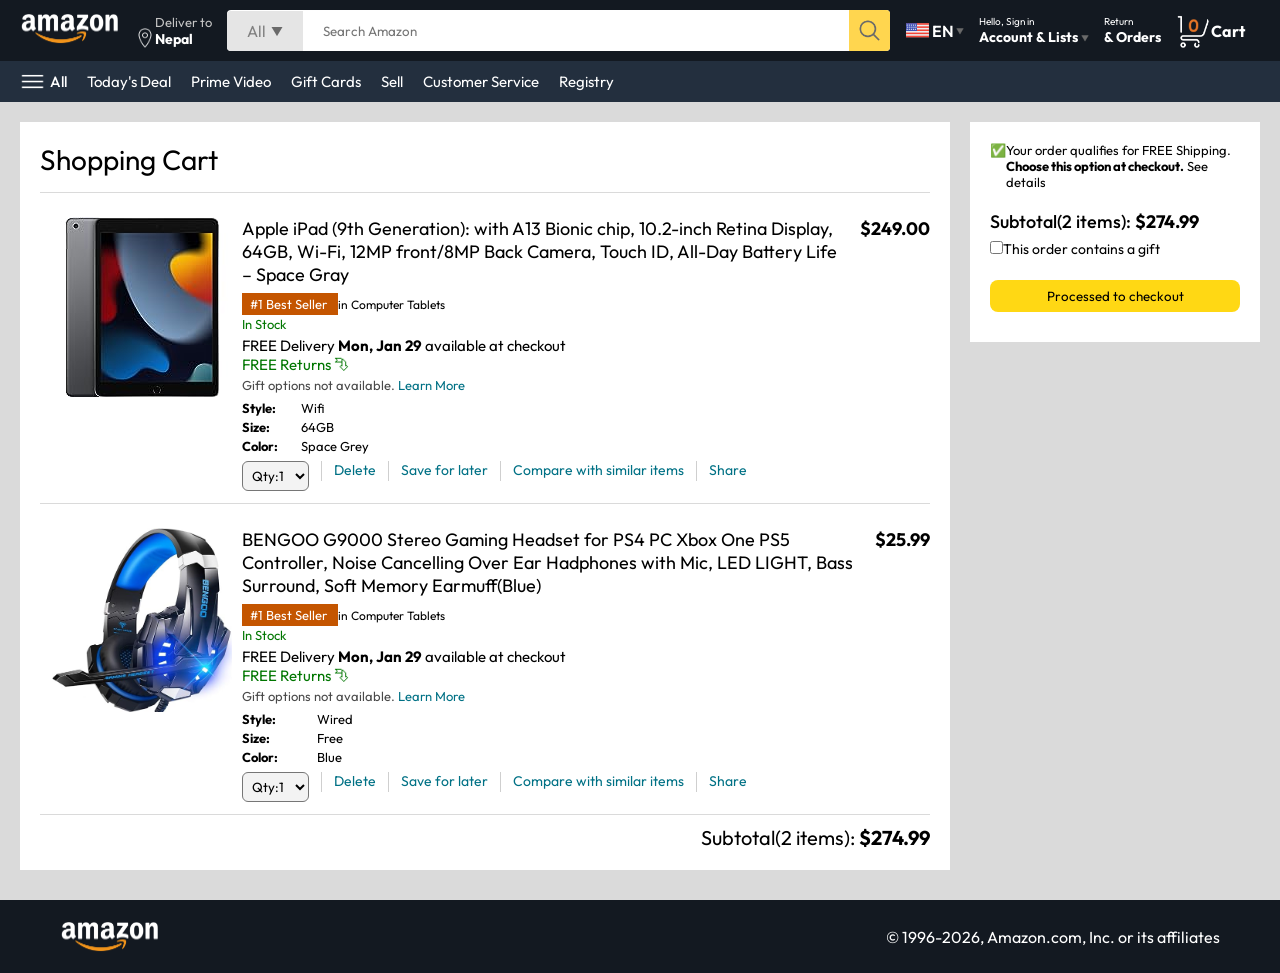
<file: cart.html>
<!DOCTYPE html>
<html lang="en">
<head>
    <meta charset="UTF-8">
    <meta name="viewport" content="width=device-width, initial-scale=1.0">
    <title>Cart</title>
    <link rel="stylesheet" href="style.css">
    <link rel="stylesheet" href="cart.css">
</head>
<body>
    <nav>
        <a href="/">
        <img src="./amazon_clone_img/assets/amazon_logo.png" alt="amazon_logo" width="100" style="color: white ;">
            </a>
            <div class="nav-country">
                <img src="./amazon_clone_img/assets/location_icon.png" alt="location" height="20">
                <div>
                    <p>Deliver to</p>
                <!-- country name -->
                    <h1>Nepal</h1>  
                </div>
            </div>

            <div class="nav-search">
                <div class="nav-search-category">
                    <p>All</p>
                    <img src="./amazon_clone_img/assets/dropdown_icon.png" alt="dropdown" height="12">
                </div>
                <input type="text" class="nav-search-input" placeholder="Search Amazon">
                <img src="/amazon_clone_img/assets/search_icon.png" alt="search" class="nav-search-icon">
            </div>
            <div class="nav-language">
                <img src="./amazon_clone_img/assets/us_flag.png" alt="language" width="25px">
                <p>EN</p>
                <img src="./amazon_clone_img/assets/dropdown_icon.png" alt="" width="8px">
            </div>
            <div class="nav-text">
                <p><a href="/signin.html">Hello, Sign in</a></p>
                <h1>Account & Lists
                    <img src="./amazon_clone_img/assets/dropdown_icon.png" alt="" width="8px">
                </h1>
            </div>

                        <div class="nav-text">
                <p>Return</p>
                <h1>& Orders
                    
                </h1>
            </div>
                                    <a href="./signin.html" class="mobile-user-icon" style="display: none;">
                <img src="./amazon_clone_img/assets/user.png "alt="">
            </a>
                <a href="" class="nav-cart">
                    <img src="./amazon_clone_img/assets/cart_icon.png" alt="cart" width="35px">
                    <h4>Cart</h4>
                </a>
    </nav>
    <div class="nav-bottom">
    <div>
        <img src="/amazon_clone_img/assets/menu_icon.png" alt="" width="25px">
        <p>All</p>
    </div>
  <p>Today's Deal</p>
  <p> Prime Video</p>
  <p>Gift Cards</p>
  <p> Sell</p>
  <p>Customer Service</p>
  <p>Registry</p>
</div>

<div class="cart">
    <div class="cart-left">
        <h1>Shopping Cart</h1>
        <hr>
        <div class="product-cart-list">
            <img src="./amazon_clone_img/assets/ipad_img.jpg" alt="" width="180px">
            <div>
                <div class="product-cart-titleprice">
                    <p>Apple iPad (9th Generation): with A13 Bionic chip, 10.2-inch Retina Display, 64GB, Wi-Fi, 12MP front/8MP Back Camera, Touch ID, All-Day Battery Life – Space Gray</p>
                    <p><b>$249.00</b></p>
                </div>
                <p class="product-cart-bestseller"><span>#1 Best Seller </span>in Computer Tablets</p>
                <p class="product-cart-stock">In Stock</p>
                <p class="product-cart-delivery">FREE Delivery <b>Mon, Jan 29</b> available at checkout</p>
                <p class="product-cart-returns">FREE Returns &#11191</p>
                <p class="product-cart-giftoption">Gift options not available. <span>  Learn More</span></p>
                <div class="product-cart-specs">
                    <p><b>Style:</b></p> <p>Wifi</p>
                    <p><b>Size:</b></p> <p>64GB</p>
                    <p><b>Color:</b></p> <p>Space Grey</p>
                </div>
                <div class="cart-list-action">
                    <select>
                        <option value="1">Qty:1</option>
                         <option value="2">Qty:2</option>
                          <option value="3">Qty:3</option>
                           <option value="4">Qty:4</option>
                            <option value="5">Qty:5</option>
                    </select>
                    <hr>
                    <p class="action-btn">Delete</p>
                    <hr>
                    <p class="action-btn">Save for later</p>
                    <hr>
                    <p class="action-btn">Compare with similar items</p>
                    <hr>
                    <p class="action-btn">Share</p>
                    

                </div>
            </div>
        </div>

        <hr>
        <div class="product-cart-list">
            <img src="./amazon_clone_img/assets/product_img.jpg" alt="" width="180px">
            <div>
                <div class="product-cart-titleprice">
                    <p> BENGOO G9000 Stereo Gaming Headset for PS4 PC Xbox One PS5
                Controller, Noise Cancelling Over Ear Hadphones with Mic, LED
                LIGHT, Bass Surround, Soft Memory Earmuff(Blue)</p>
                    <p><b>$25.99</b></p>
                </div>
                <p class="product-cart-bestseller"><span>#1 Best Seller </span>in Computer Tablets</p>
                <p class="product-cart-stock">In Stock</p>
                <p class="product-cart-delivery">FREE Delivery <b>Mon, Jan 29</b> available at checkout</p>
                <p class="product-cart-returns">FREE Returns &#11191</p>
                <p class="product-cart-giftoption">Gift options not available. <span>  Learn More</span></p>
                <div class="product-cart-specs">
                    <p><b>Style:</b></p> <p>Wired</p>
                    <p><b>Size:</b></p> <p>Free</p>
                    <p><b>Color:</b></p> <p>Blue</p>
                </div>
                <div class="cart-list-action">
                    <select>
                        <option value="1">Qty:1</option>
                         <option value="2">Qty:2</option>
                          <option value="3">Qty:3</option>
                           <option value="4">Qty:4</option>
                            <option value="5">Qty:5</option>
                    </select>
                    <hr>
                    <p class="action-btn">Delete</p>
                    <hr>
                    <p class="action-btn">Save for later</p>
                    <hr>
                    <p class="action-btn">Compare with similar items</p>
                    <hr>
                    <p class="action-btn">Share</p>
                    

                </div>
            </div>
        </div>
        <hr>
          <div class="cart-list-subtotal">
        Subtotal(2 items): <b>$274.99</b>
    </div>

    </div>
    

    <div class="cart-right">
        <div class="cart-free-delivery">
            <p>&#x2705</p>
            <p>Your order qualifies for FREE Shipping. <b>Choose this option at checkout.</b> See details</p>
        </div>
        <p class="cart-subtotal"> Subtotal(2 items): <b>$274.99</b></p>
        <p class="cart-right-gift"><input type="checkbox">This order contains a gift</p>
        <button>Processed to checkout</button>

    </div>
</div>

    <footer class="footer-cart">
        <img src="./amazon_clone_img/assets/amazon_logo.png" alt="" width="100">
        <p>© 1996-2026, Amazon.com, Inc. or its affiliates</p>
    </footer>

</body>
</html>
</file>
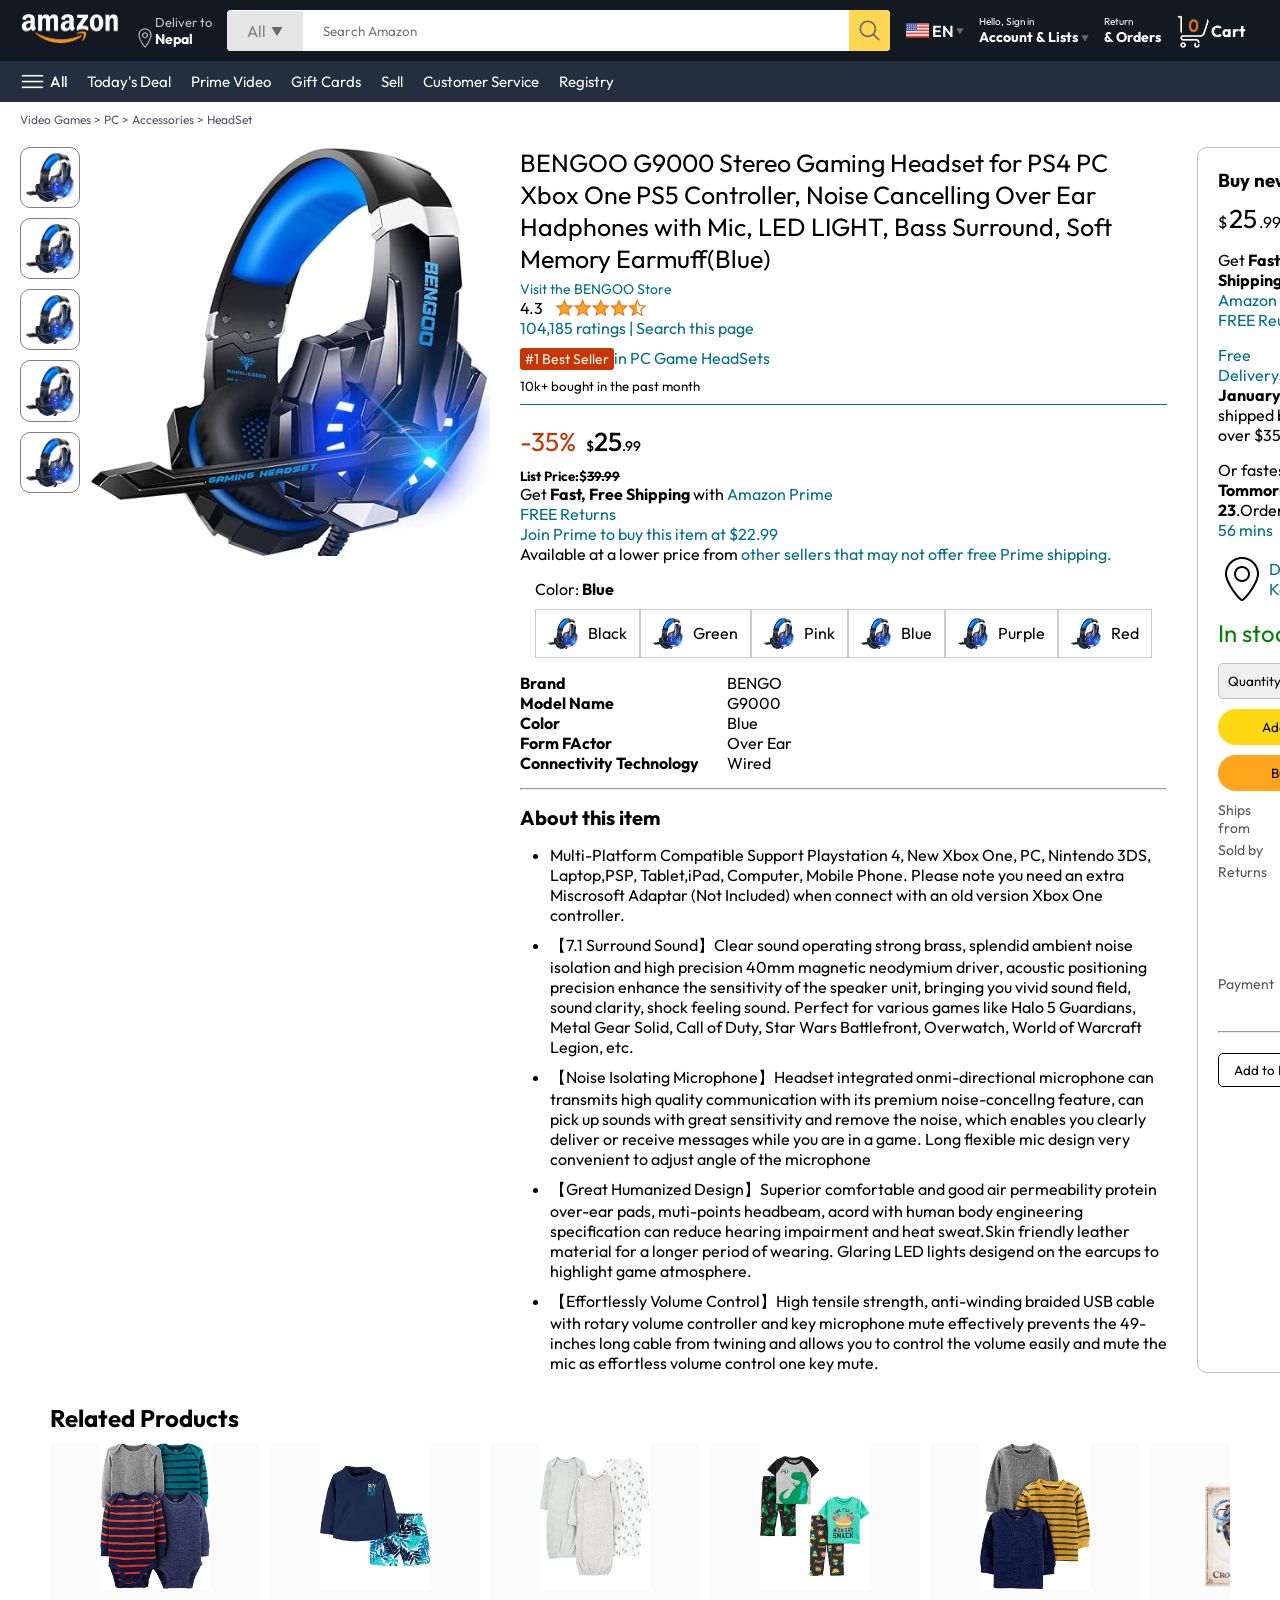
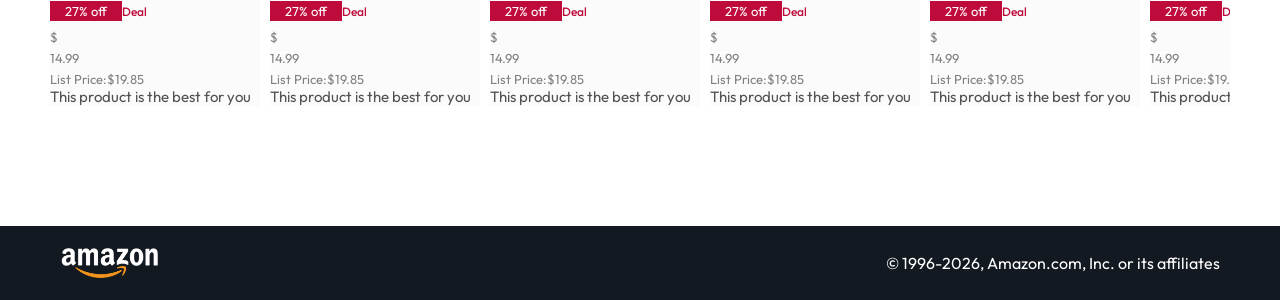
<file: product.html>
<!DOCTYPE html>
<html lang="en">
<head>
    <meta charset="UTF-8">
    <meta name="viewport" content="width=
    , initial-scale=1.0">
    <title>Product Page</title>
    <link rel="stylesheet" href="style.css">
    <link rel="stylesheet" href="product.css">
</head>
<body>
    <nav>
        <a href="/">
        <img src="./amazon_clone_img/assets/amazon_logo.png" alt="amazon_logo" width="100" style="color: white ;">
            </a>
            <div class="nav-country">
                <img src="./amazon_clone_img/assets/location_icon.png" alt="location" height="20">
                <div>
                    <p>Deliver to</p>
                <!-- country name -->
                    <h1>Nepal</h1>  
                </div>
            </div>

            <div class="nav-search">
                <div class="nav-search-category">
                    <p>All</p>
                    <img src="./amazon_clone_img/assets/dropdown_icon.png" alt="dropdown" height="12">
                </div>
                <input type="text" class="nav-search-input" placeholder="Search Amazon">
                <img src="/amazon_clone_img/assets/search_icon.png" alt="search" class="nav-search-icon">
            </div>
            <div class="nav-language">
                <img src="./amazon_clone_img/assets/us_flag.png" alt="language" width="25px">
                <p>EN</p>
                <img src="./amazon_clone_img/assets/dropdown_icon.png" alt="" width="8px">
            </div>
            <div class="nav-text">
                <p><a href="/signin.html">Hello, Sign in</a></p>
                <h1>Account & Lists
                    <img src="./amazon_clone_img/assets/dropdown_icon.png" alt="" width="8px">
                </h1>
            </div>

                        <div class="nav-text">
                <p>Return</p>
                <h1>& Orders
                    
                </h1>
            </div>
                        <a href="./signin.html" class="mobile-user-icon" style="display: none;">
                <img src="./amazon_clone_img/assets/user.png "alt="">
            </a>
                <a href="/cart.html" class="nav-cart">
                    <img src="./amazon_clone_img/assets/cart_icon.png" alt="cart" width="35px">
                    <h4>Cart</h4>
                </a>
    </nav>
<div class="nav-bottom">
    <div>
        <img src="/amazon_clone_img/assets/menu_icon.png" alt="" width="25px">
        <p>All</p>
    </div>
  <p>Today's Deal</p>
  <p> Prime Video</p>
  <p>Gift Cards</p>
  <p> Sell</p>
  <p>Customer Service</p>
  <p>Registry</p>
</div>

<p class="breadcrum">Video Games > PC > Accessories > HeadSet</p>


    <div class="product-display">
        <div class="product-d-image">
                <div class="product-icons">
                    <img src="./amazon_clone_img/assets/product_img.jpg" alt="" width="60">
                    <img src="./amazon_clone_img/assets/product_img.jpg" alt="" width="60">
                    <img src="./amazon_clone_img/assets/product_img.jpg" alt="" width="60">
                    <img src="./amazon_clone_img/assets/product_img.jpg" alt="" width="60">
                    <img src="./amazon_clone_img/assets/product_img.jpg" alt="" width="60">
                </div>
                <div class="product-main-image">
                    <img src="./amazon_clone_img/assets/product_img.jpg" alt="" width="400">
                </div>
        </div>
        <div class="product-d-details">
            <p class="product-title">
                BENGOO G9000 Stereo Gaming Headset for PS4 PC Xbox One PS5
                Controller, Noise Cancelling Over Ear Hadphones with Mic, LED
                LIGHT, Bass Surround, Soft Memory Earmuff(Blue)
            </p>
            <p class="brand-store">
                Visit the BENGOO Store
            </p>

            <div class="product-rating">
                <div>
                    <div>
                        4.3 <img src="./amazon_clone_img/assets/rating_img.png" alt="" height="20px">
                    </div>
                    <div>
                        <p>104,185 ratings | Search this page </p>
                    </div>
                    <p> <span>#1 Best Seller</span>in PC Game HeadSets</p>
                     <h5>10k+ bought in the past month</h5>
                </div>
            </div>
            <div class="product-d-price">
                <div>
                    <p>-35%</p>
                    <h1>$<span>25</span>.99
                        </h1>
                </div>
                <h5>
                    List Price:$<span>39.99</span>

                </h5>
                <p>Get <b>Fast, Free Shipping</b> with <span>Amazon Prime</span></p>
                <p><span>FREE Returns</span></p>
                <p><span>Join Prime to buy this item at $22.99</span></p>
                <p>Available at a lower price from <span>other sellers that may not 
                    offer free Prime shipping.</span>
                </p>
            </div>

            <div class="product-color-selection">
                <p>Color: <b>Blue</b></p>
                <div class="product-color-options">
                    <div class="option">
                        <img src="./amazon_clone_img/assets/product_img.jpg" alt="" width="30px">
                        <p>Black</p>
                    </div>
                                        <div class="option">
                        <img src="./amazon_clone_img/assets/product_img.jpg" alt="" width="30px">
                        <p>Green</p>
                    </div>
                                        <div class="option">
                        <img src="./amazon_clone_img/assets/product_img.jpg" alt="" width="30px">
                        <p>Pink</p>
                    </div>
                                        <div class="option">
                        <img src="./amazon_clone_img/assets/product_img.jpg" alt="" width="30px">
                        <p>Blue</p>
                    </div>
                                        <div class="option">
                        <img src="./amazon_clone_img/assets/product_img.jpg" alt="" width="30px">
                        <p>Purple</p>
                    </div>
                                        <div class="option">
                        <img src="./amazon_clone_img/assets/product_img.jpg" alt="" width="30px">
                        <p>Red</p>
                    </div>
                </div>
            </div>

            <div class="prduct-info">
                <p><b>Brand</b></p><p>BENGO</p>
                <p><b>Model Name</b></p><p>G9000</p>
                <p><b>Color</b></p><p>Blue</p>
                <p><b>Form FActor</b></p><p>Over Ear</p>
                <p><b>Connectivity Technology</b></p><p>Wired</p>


            </div>
            <hr>
            <div class="product-description">
                <h1>About this item</h1>
                <ul>
                    <li>Multi-Platform Compatible Support Playstation 4, New Xbox One, PC, Nintendo 3DS, Laptop,PSP, Tablet,iPad, Computer, Mobile Phone. Please note you need an extra Miscrosoft Adaptar (Not Included) when connect with an old version Xbox One controller.</li>
                    <li>【7.1 Surround Sound】Clear sound operating strong brass, splendid ambient noise isolation and high precision 40mm magnetic neodymium driver, acoustic positioning precision enhance the sensitivity of the speaker unit, bringing you vivid sound field, sound clarity, shock feeling sound. Perfect for various games like Halo 5 Guardians, Metal Gear Solid, Call of Duty, Star Wars Battlefront, Overwatch, World of Warcraft Legion, etc.</li>
                    <li>【Noise Isolating Microphone】Headset integrated onmi-directional microphone can transmits high quality communication with its premium noise-concellng feature, can pick up sounds with great sensitivity and remove the noise, which enables you clearly deliver or receive messages while you are in a game. Long flexible mic design very convenient to adjust angle of the microphone</li>
                    <li>【Great Humanized Design】Superior comfortable and good air permeability protein over-ear pads, muti-points headbeam, acord with human body engineering specification can reduce hearing impairment and heat sweat.Skin friendly leather material for a longer period of wearing. Glaring LED lights desigend on the earcups to highlight game atmosphere.</li>
                    <li>【Effortlessly Volume Control】High tensile strength, anti-winding braided USB cable with rotary volume controller and key microphone mute effectively prevents the 49-inches long cable from twining and allows you to control the volume easily and mute the mic as effortless volume control one key mute.</li>
                </ul>
            </div>

        </div>
        <div class="product-d-purchase">
            <div class="title">
                <h3>Buy new :</h3>
                <img src="./amazon_clone_img/assets/circle_icon.png" alt="" width="20px">
            </div>
            <h1 class="price">$<span>25</span>.99</h1>
            <div class="gap">
                <p>Get <b> Fast, Free Shipping</b> with <span>Amazon Prime</span></p>
                <p><span>FREE Reurns</span></p>
            </div>

                        <div class="gap">
                <p> <span>Free Delivery</span><b>Saturday</b></p>
                <p><b>January 27</b> on orders shipped by Amazon over $35</p>
            </div>

                        <div class="gap">
                <p>Or fastest delivery <b>Tommorrow</b>,<b>January 23</b>.Order within<span>10 hrs 56 mins</span></p>
                
            </div>
            <div class="delivery-location">
                <img src="./amazon_clone_img/assets/location_icon_dark.png" alt="">
                <p><span>Deliver t0 Kathmandu</span></p>

            </div>
            <h2 class="product-stock">In stock</h2>
            <select class="product-quantity">
                <option value="1">Quantity:1</option>
                <option value="2">Quantity:2</option>
                <option value="3">Quantity:3</option>
                <option value="4">Quantity:4</option>
            </select>

            <button class="btn">Add to cart</button>
            <button class="btn product-buy">Buy Now</button>

            <div class="product-seller-info">
                <p>Ships from</p> <p><span>Amazon</span></p>
                <p>Sold by</p> <p><span>Bengoo Inc.</span></p>
                <p>Returns</p> <p><span>Eligible for Return, Refund or Replacement within 30 days of receipt</span></p>
                <p>Payment</p> <p><span>Secure transaction</span></p>
            </div>
            <hr>
            <button class="product-add-list">Add to List</button>
        </div>
    </div>


    
    <div class="products-slider-with-price">
        <h2>Related Products</h2>
        <div class="products">
            <div class="products-card">
                <div class="products-img-container">
                    <img src="./amazon_clone_img/assets/product2-1.jpg" alt="">
                </div>
                <div class="product-offer">
                    <p>27% off</p><span>Deal</span>
                </div>
                <p class="product-price">$<span>14.99</span> List Price:$19.85</p>
                <h4>This product is the best for you</h4>
            </div>

            <div class="products-card">
                <div class="products-img-container">
                    <img src="./amazon_clone_img/assets/product2-2.jpg" alt="">
                </div>
                <div class="product-offer">
                    <p>27% off</p><span>Deal</span>
                </div>
                <p class="product-price">$<span>14.99</span> List Price:$19.85</p>
                <h4>This product is the best for you</h4>
            </div>

            <div class="products-card">
                <div class="products-img-container">
                    <img src="./amazon_clone_img/assets/product2-3.jpg" alt="">
                </div>
                <div class="product-offer">
                    <p>27% off</p><span>Deal</span>
                </div>
                <p class="product-price">$<span>14.99</span> List Price:$19.85</p>
                <h4>This product is the best for you</h4>
            </div>

            <div class="products-card">
                <div class="products-img-container">
                    <img src="./amazon_clone_img/assets/product2-4.jpg" alt="">
                </div>
                <div class="product-offer">
                    <p>27% off</p><span>Deal</span>
                </div>
                <p class="product-price">$<span>14.99</span> List Price:$19.85</p>
                <h4>This product is the best for you</h4>
            </div>

            <div class="products-card">
                <div class="products-img-container">
                    <img src="./amazon_clone_img/assets/product2-5.jpg" alt="">
                </div>
                <div class="product-offer">
                    <p>27% off</p><span>Deal</span>
                </div>
                <p class="product-price">$<span>14.99</span> List Price:$19.85</p>
                <h4>This product is the best for you</h4>
            </div>

            <div class="products-card">
                <div class="products-img-container">
                    <img src="./amazon_clone_img/assets/product2-6.jpg" alt="">
                </div>
                <div class="product-offer">
                    <p>27% off</p><span>Deal</span>
                </div>
                <p class="product-price">$<span>14.99</span> List Price:$19.85</p>
                <h4>This product is the best for you</h4>
            </div>

            <div class="products-card">
                <div class="products-img-container">
                    <img src="./amazon_clone_img/assets/product2-7.jpg" alt="">
                </div>
                <div class="product-offer">
                    <p>27% off</p><span>Deal</span>
                </div>
                <p class="product-price">$<span>14.99</span> List Price:$19.85</p>
                <h4>This product is the best for you</h4>
            </div>

            <div class="products-card">
                <div class="products-img-container">
                    <img src="./amazon_clone_img/assets/product2-8.jpg" alt="">
                </div>
                <div class="product-offer">
                    <p>27% off</p><span>Deal</span>
                </div>
                <p class="product-price">$<span>14.99</span> List Price:$19.85</p>
                <h4>This product is the best for you</h4>
            </div>

            <div class="products-card">
                <div class="products-img-container">
                    <img src="./amazon_clone_img/assets/product2-9.jpg" alt="">
                </div>
                <div class="product-offer">
                    <p>27% off</p><span>Deal</span>
                </div>
                <p class="product-price">$<span>14.99</span> List Price:$19.85</p>
                <h4>This product is the best for you</h4>
            </div>

            <div class="products-card">
                <div class="products-img-container">
                    <img src="./amazon_clone_img/assets/product2-10.jpg" alt="">
                </div>
                <div class="product-offer">
                    <p>27% off</p><span>Deal</span>
                </div>
                <p class="product-price">$<span>14.99</span> List Price:$19.85</p>
                <h4>This product is the best for you</h4>
            </div>

            <div class="products-card">
                <div class="products-img-container">
                    <img src="./amazon_clone_img/assets/product2-11.jpg" alt="">
                </div>
                <div class="product-offer">
                    <p>27% off</p><span>Deal</span>
                </div>
                <p class="product-price">$<span>14.99</span> List Price:$19.85</p>
                <h4>This product is the best for you</h4>
            </div>

        </div>
    </div>

        <footer class="product-footer">
        <img src="./amazon_clone_img/assets/amazon_logo.png" alt="" width="100">
        <p>© 1996-2026, Amazon.com, Inc. or its affiliates</p>
    </footer>
    <script>
        const scrollcontainer = document.querySelectorAll('.products');
for(const item of scrollcontainer){
    item.addEventListener('wheel',(evt)=>{
        evt.preventDefault();
        item.scrollLeft += evt.deltaY;

    });
}
    </script>

</body>
</html>
</file>
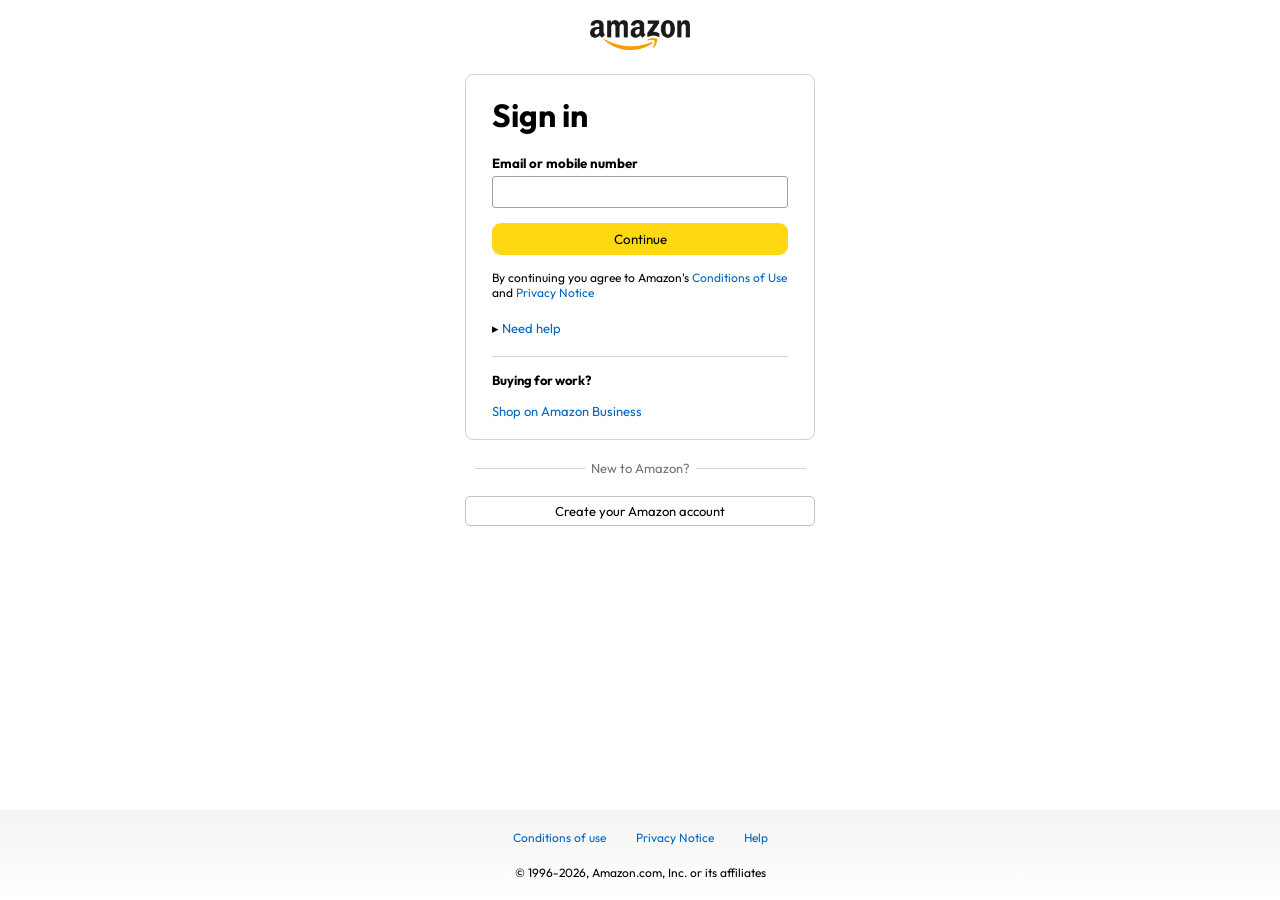
<file: signin.html>
<!DOCTYPE html>
<html lang="en">
<head>
    <meta charset="UTF-8">
    <meta name="viewport" content="width=device-width, initial-scale=1.0">
    <title>Sign In</title>
    <link rel="stylesheet" href="signin.css">
</head>
<body>
    <a href="/"><img src="./amazon_clone_img/assets/amazon_logo_dark.png" alt="" class="logo" width="100px"></a>
    <div class="signin-container">
        <h1 class="signin-title">Sign in</h1>
        <h5 class="input-label">Email or mobile number</h5>
        <input type="text">
        <button>Continue</button>
        <p class="sigin-condition">By continuing you agree to Amazon's <span>Conditions of Use </span>and <span>Privacy Notice</span></p>
        <p class="signin-help">&#9656 <span>Need help</span></p>
        <hr>
        <h4>Buying for work?</h4>
        <p class="signin-business"><span>Shop on Amazon Business</span></p>
    </div>
    <div class="signin-bottom">
        <hr>
        <p>New to Amazon?</p>
        <hr>
    </div>
    <a href="./signup.html">
    <button class="signin-signup-btn">Create your Amazon account</button>
    </a>
    <footer>
        <div class="footer-links">
            <a href="#">Conditions of use</a>
            <a href="#">Privacy Notice</a>
            <a href="#">Help</a>
        </div>
        <p class="footer-copyright">© 1996-2026, Amazon.com, Inc. or its affiliates</p>
    </footer>
</body>
</html>
</file>
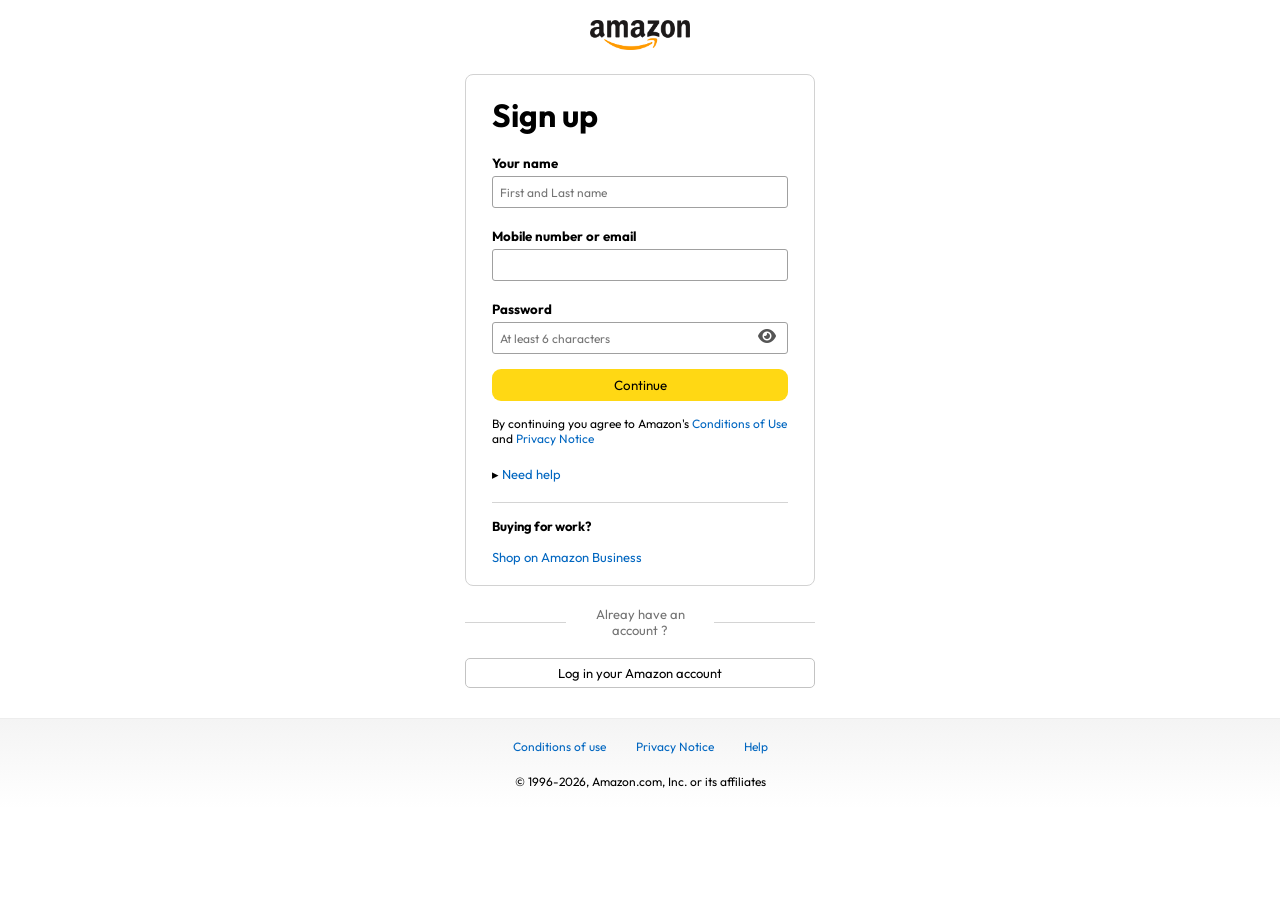
<file: signup.html>
<!DOCTYPE html>
<html lang="en">
<head>
    <meta charset="UTF-8">
    <meta name="viewport" content="width=device-width, initial-scale=1.0">
    <title>Sign Up </title>
    <link rel="stylesheet" href="signup.css">
    <link rel="stylesheet" href="https://cdnjs.cloudflare.com/ajax/libs/font-awesome/6.5.2/css/all.min.css">
</head>
<body>
     <a href="/"><img src="./amazon_clone_img/assets/amazon_logo_dark.png" alt="" class="logo" width="100px"></a>
    <div class="signin-container">
        <h1 class="signin-title">Sign up</h1>
        <h5 class="input-label">Your name</h5>
        <input type="text" placeholder="First and Last name">
                <h5 class="input-label">Mobile number or email</h5>
        <input type="text" >
                <h5 class="input-label">Password</h5>
                <div class="password-container">
        <input type="password" placeholder="At least 6 characters" id="myInput">
                     <i class="fa-solid fa-eye" id="togglePassword"></i>
                 </div>
        <button>Continue</button>
        <p class="sigin-condition">By continuing you agree to Amazon's <span>Conditions of Use </span>and <span>Privacy Notice</span></p>
        <p class="signin-help">&#9656 <span>Need help</span></p>
        <hr>
        <h4>Buying for work?</h4>
        <p class="signin-business"><span>Shop on Amazon Business</span></p>
    </div>
    <div class="signin-bottom">
        <hr>
        <p>Alreay have an account ?</p>
        <hr>
    </div>
    <a href="./signin.html">
    <button class="signin-signup-btn">Log in your Amazon account</button>
    </a>
    <footer>
        <div class="footer-links">
            <a href="#">Conditions of use</a>
            <a href="#">Privacy Notice</a>
            <a href="#">Help</a>
        </div>
        <p class="footer-copyright">© 1996-2026, Amazon.com, Inc. or its affiliates</p>
    </footer>
    <script src="./signup.js"></script>
</body>
</html>
</file>
<file: style.css>
@import url('https://fonts.googleapis.com/css2?family=Montserrat:ital,wght@0,100..900;1,100..900&family=Outfit:wght@100..900&display=swap');

    /* import googlefonts =>outfit  */



*{
    padding: 0;
    margin: 0;
    box-sizing: border-box;
    /* googlefonts add outfit  */
    font-family: Outfit;


}
body{
    background: #dadada;
}

a{
    text-decoration: none;
    color: inherit;
}
nav{
    display: flex;
    align-items: center;
    justify-content: space-between;
    background: #131921;
    padding: 10px 20px;
    color: #fff;
}
.nav-country{
    display: flex;
    align-items: end;
    margin-left:15px ;
    font-size: 13px;
    color: #c4c4c4;
}
.nav-country h1{
    color: #fff;
    font-size: 14px;

}
.nav-search{
    flex: 1;
    display: flex;
    align-items: center;
    background: white;
    color: grey;
    max-width: 1000px;
    border-radius: 4px;
    margin-left:15px;

}
.nav-search-category{
    display: flex;
    align-items: center;
    padding: 10px 20px;
    gap: 5px;
    background-color: #e5e5e5;
    border-radius: 4px 0 0 4px;

}
.nav-search-input{
    border: none;
    outline: none;
    padding-left:20px ;
    width: 100%;
}
.nav-search-icon{
    max-width: 41px;
    padding: 8px;
    background: #ffd64f;
    border-radius: 0 4px 4px 0;
}
.nav-language{
    display: flex;
    align-items: center;
    gap: 2px;
    font-weight: 600;
    margin-left:15px;
}
.nav-text
{
    margin-left: 15px;

}
.nav-text p{
    font-size: 10px;
}
.nav-text h1{
    font-size: 14px;
}
.nav-cart{
    display: flex;
    align-items: center;
    margin: 0 15px;
}
.nav-bottom{
    display: flex;
    align-items: center;
    gap: 20px;
    padding: 8px 20px;
    background: #232f3e;
    color: #fff;
    font-size: 15px;
}
.nav-bottom div {
        display: flex;
    align-items: center;
    gap: 5px;
    font-weight: 500;
}
.header-slider ul{
    display: flex;
    overflow-y: hidden;

}
.header-img{
    max-width: 100%;
    mask-image: linear-gradient(to bottom, #000000 50%, transparent 100%);
}
.header-slider a{
    position: absolute;
    top: 20%;
    z-index: 1;
    padding: 5vh 1vw;
    background: #ffffff4f;
    color: #0000007b;
    text-decoration: none;
    font-weight: 600;
    font-size: 18px;
    cursor: pointer;
}
.control_next{
    right: 0;
}
.box-row{
    display: flex;
    flex-wrap: wrap;
    row-gap: 25px;
    justify-content: space-between;
    margin: 20px 30px;

}
.box-col{
    display: flex;
    flex-direction: column;
    gap: 10px;
    padding: 15px;
    background: #fff;
    max-width: 24%;
    min-height: 200px;
    z-index: 1;
}
.box-col a{
    font-size: 13px;
    color: #009999;
    font-weight: 500;
}
.header-box{
    margin-top: -20vw;
}
.product-slider{
    background: #fff;
    margin: 0 30px;
    padding: 20px;
    margin-bottom: 15px;

}
.product-slider .products{
    display: flex;
    overflow: auto;
    gap:20px;
    margin-top: 10px;
}
.product-slider .products img{
    max-width: 200px;
    max-height: 200px;


}
.product-slider .products::-webkit-scrollbar{
    display: none;
}

.products-slider-with-price{
    background-color: #fff;
    margin:0 30px;
    padding: 20px;
    margin-bottom: 15px;

}
.products-slider-with-price .products{
    display: flex;
    overflow-x: auto;
    gap: 10px;
    margin-top: 10px;
}
.products-slider-with-price .products::-webkit-scrollbar{
    display: none;
}
.products-card{
    display: flex;
    flex-direction: column;
    justify-content: end;
    min-width: 210px;
    background-color: #fbfbfb;
}
.products-card img{
    width: 110px;
    margin: 0 50px;
}
.product-offer p{
    background: #be0b3b;
    color: #fff;
    display: inline-block;
    padding: 2px 15px;
    margin: 8px 0;
    font-size: 13px;
}
.product-offer span{
    color: #be0b3b;
    font-weight: 500;
    font-size: 12px;

}
.product-price{
    color: grey;
    font-size: 13px;

}
.products-card h4 {
    color: #525252;
    font-size: 15px;
    font-weight: 400;
}
footer{
    display: flex;
    justify-content: space-between;
    align-items: center;
    color: #fff;
    background-color: #131921;
    padding: 20px 60px;
}
/* media query */

@media only screen and (max-width: 900px){
    nav{
        flex-wrap: wrap;
    }
    .nav-search{
        order: 7;
        margin: 15px 0 5px;
        min-width: 300px;
    }
    .box-col{
        max-width: 48%;
    }
}
@media only screen and (max-width: 600px){
    .nav-container{
        display: none;
    }
    .nav-language{
        display: none;
    }
    .nav-text{
        display: none;
    }
    .nav-bottom{
        font-size: 13px;
        gap: 10px;
        overflow-x: scroll;
    }
    .nav-bottom::-webkit-scrollbar{
        display: none;
    }
    .nav-bottom p{
        text-wrap: nowrap;
    }
    .mobile-user-icon{
        display: flex !important;
        flex: 1;
        justify-content: flex-end;
    }
    .mobile-user-icon img{
        width: 25px;
    }
    .nav-cart h4{
        display: none;
    }
    .nav-cart img{
        width: 25px;
    }
    .header-slider a{
        top: 24%;
        padding: 2vh 1vw;
        font-size: 15px;

    }
    .box-col{
        max-width: 100%;
        width: 100%;
    }
    footer{
        justify-content: center;
        flex-direction: column;
        font-size: 14px;
    }
}
</file>
<file: cart.css>
.cart{
    display: flex;
    gap: 20px;
    margin: 20px;
}
.cart-left{
    background: white;
    padding: 20px;
}
.cart-left h1{
    font-size: 28px;
    font-weight: 400;
    margin-bottom: 15px;
}
.cart-left hr{
    border: none;
    height: 1px;
    background: #dadada;
}
.product-cart-list{
    display: flex;
    align-items: start;
    gap: 10px;
    padding: 24px 0 12px 12px;

}
.product-cart-titleprice{
    display: flex;
    gap: 20px;
    font-size: 18px;
}
.product-cart-bestseller{
    font-size: 12px;
    margin-top: 10px;
}
.product-cart-bestseller span{
    font-size: 13px;
    background: #c45500;
    color: white;
    padding: 3px 8px;
}
.product-cart-stock{
    font-size: 13px;
    color: #007600;
    margin: 4px 0;
}
.product-cart-delivery{
    font-size: 15px;
}
.product-cart-returns{
    font-size: 15px;
    color: #007600;
    font-weight: 400;
}
.product-cart-giftoption{
    color: #494949;
    font-size: 13px;
    margin: 3px 0;

}
.product-cart-giftoption span{
    color: #007185;
}

.product-cart-specs{
    max-width: 150px;
    display: grid;
    grid-template-columns: auto auto;
    row-gap: 3px;
    font-size: 13px;
    margin: 7px 0;
}
.cart-list-action{
    display: flex
    ;
    gap: 12px;
    font-size: 14px;
    color: #007185;
}
.cart-list-action hr{
    height: 20px;
    width: 1px;
    background: #cfcfcf;
}
.cart-list-action select{
    padding: 5px;
    border-radius: 6px;
    background: #f3f3f3;
}
.cart-list-subtotal{
    text-align: right;
    font-size: 20px;
    margin-top: 10px;
}
.cart-right{
    background: white;
    padding: 20px;
    max-height: 220px;
    min-width: 280px;
}
.cart-free-delivery{
    display: flex;
    font-size: 13px;
}
.cart-subtotal{
    margin-top: 20px;
    font-size: 18px;
    font-weight: 500;
}
.cart-right-gift{
    margin: 7px 0;
    font-size: 14px;

}
.cart-right button{
    width: 100%;
    height: 32px;
    margin: 15px 0;
    background: #ffd814;
    border: none;
    border-radius: 8px;
    cursor: pointer;

}
.cart-right button:hover{
    background: #ebc712;
}
.footer-cart{
    margin-top: 30px;
}
/* media query */

@media only screen and (max-width: 900px){
    .cart{
        flex-wrap: wrap;
    }

}
@media only screen and (max-width: 600px){
    .product-cart-list{
        padding: 24px 0 ;

    }
    .product-cart-list img{
        width: 80px;
    }
    .product-cart-titleprice{
        flex-wrap: wrap;
        font-size: 14px;
    }
    .product-cart-delivery{
        font-size: 13px;
    }
    .cart-list-action .action-btn:nth-last-child(1){
        display: none;
    }
    .cart-list-action hr:nth-last-child(2){
        display: none;
    }
    .cart-list-action .action-btn:nth-last-child(3){
        display: none;
    }
    .cart-list-action hr:nth-last-child(4){
        display: none;
    }
    .cart-right{
        min-width: 100;
    }
}
</file>
<file: product.css>
body{

    background-color: #fff;
}
.breadcrum{
    padding: 10px 20px;
    font-size: 12px;
    color: #565565;
}
.product-display{
    min-height: 100%;
    padding: 10px 20px;
    display: flex;

}
.product-d-image{
    display: flex;
    gap: 10px;

}
.product-icons{
    display: flex;
    flex-direction: column;
    gap: 10px;

}
.product-icons img{
    border: 1px solid grey;
    border-radius: 10px;
    padding: 5px;
    
}
.product-d-details{
    margin: 0 30px;
}
.product-title{
    font-size: 25px;
}
.brand-store{
    margin-top: 5px;
    color: #007185;
    font-size: 14px;
}
.product-rating {
    display: flex;
    flex-direction: column;
    gap: 20px;

}
/* Only 4.3 ⭐ + ratings text */
.product-rating > div > div {
    display: flex;
    align-items: center;
    gap: 10px;
}

.product-rating > div > p,
.product-rating > div > h5 {
    display: block;
    margin: 10px 0;
}

.product-rating p{
    color: #007185;
    
}
.product-rating h5 {
    border-bottom: 1px solid #007185;
    padding-bottom: 10px;
}
.product-rating p span{
    color: #fff;
    background: #c73500;
    padding: 2px 5px;
    border-radius: 3px;
    font-size: 14px;
}
.product-rating h5{
    font-weight: 400;
}
.product-price{
    display: flex;
    flex-direction: column;
    gap: 5px;


}
.product-d-price div{
    display: flex;
    align-items: center;
    gap: 10px;
    margin: 10px 0;
}
.product-d-price div p{
    font-size: 26px;
    color: #c73500;
}
.product-d-price div h1{
    font-size: 14px;
    font-weight: 500;
}
.product-d-price div h1 span{
    font-size: 26px;
    font-weight: 500;
}
.product-d-price div h5{
    color: #565565;
    font-weight: 400;
}
.product-d-price h5 span{
    text-decoration: line-through;

}
.product-d-price p span{
    color: #007185;
}
.product-color-selection{
    margin: 15px;

}
.product-color-options{
    display: flex;
    justify-content: space-between;
    margin-top: 10px;

}
.option{
    display: flex;
    align-items: center;
    padding: 8px 12px;
    border: 1px solid #cbcbcb;
    gap: 10px;
}
.prduct-info{
    display: grid;
    grid-template-columns: auto auto;
    max-width: 300px;
    margin-bottom: 15px;
}
.product-description h1{
    font-size: 20px;
    margin: 15px 0;
    
}
.product-description ul{
    display: flex;
    flex-direction: column;
    gap: 10px;
    margin-left: 30px;

}
.product-d-purchase{
    width: 100%;
    max-width: 280px;
    border: 1px solid #c1c1c1;
    border-radius: 10px;
    padding: 20px;
}
.product-d-purchase .title{
    display: flex;
    justify-content: space-between;
    align-items: center;

}
.product-d-purchase .price{
    font-size: 16px;
    font-weight: 400;
    margin: 10px 0;

}
.product-d-purchase .price span{
    font-size: 26px;
    padding: 2px;
}
.product-d-purchase .gap{
        margin: 15px 0;
}
.product-d-purchase p span{
    color: #007185;
}
.delivery-location{
    display: flex;
    align-items: center;
    gap: 3px;
}
.product-stock{
    margin: 15px 0;
    color: green;
    font-weight: 400;
}
.product-quantity
{
    padding: 8px 5px;
    outline: none;
    width: 100%;
    border-radius: 5px;
    background: #efefef;
    border-color: #c1c1c1;
}
.product-d-purchase .btn{
    outline: 0;
    border: none;
    background: #ffd814;
    width: 100%;
    padding: 10px 0;
    margin-top: 10px;
    border-radius: 50px;
    cursor: pointer;
}
.product-d-purchase .product-buy{
    background: #ffa41c;

}
.product-seller-info{
    margin-top:10px;
    display: grid;
    grid-template-columns: auto auto;
    gap: 4px;
    font-size: 14px;
    color: #565656;
}
product-seller-info span{
    color: #007185;
}
.product-d-purchase hr{
    margin: 20px 0;
}
.product-add-list{
    width: 100%;
    padding: 8px 15px;
    border-radius: 5px;
    border: 1px solid #000;
    text-align: start;
    background: white;
    cursor: pointer;
}
.product-footer{
    margin-top: 100px;
}

@media only screen and (max-width: 900px){

.product-display {
    flex-wrap: wrap;
}

}

@media only screen and (max-width: 600px){
    .product-icons{
        display: none;
    }
   
    .product-main-image{
        width: 100%;
        padding: 20px;
    }
    .option{
        pad: 6px 8px;

    }
    .option p{
        display: none;
    }
    .product-d-purchase{
        max-width: 90%;
        margin: 20px auto 10px;
    }
}
</file>
<file: signin.css>
@import url('https://fonts.googleapis.com/css2?family=Montserrat:ital,wght@0,100..900;1,100..900&family=Outfit:wght@100..900&display=swap');

    /* import googlefonts =>outfit  */



*{
    padding: 0;
    margin: 0;
    box-sizing: border-box;
    /* googlefonts add outfit  */
    font-family: Outfit;


}
body{
    background: #fff;
    text-align: center;
    font-family: Outfit;
    min-height: 100vh;
}
.logo{
    margin-top: 20px;

}
.signin-container{
    max-width: 350px;
    border: 1px solid #d2d2d2;
    margin: auto;
    margin-top: 20px;
    padding: 20px 26px;
    border-radius: 8px;
    text-align: left;
}
.sign-title{
    font-size: 28px;
    font-weight: 400;
}
.input-label{
    margin-top: 20px;
    
}
.signin-container input{
    width: 100%;
    height: 32px;
    margin-top: 5px;
    padding: 3px 7px;
    border-radius: 3px;
    border: 1px solid #a0a0a0;
    font-size: 12px;

}
.signin-container input:focus{
    outline: 3px solid #c2f2ff;
}
.signin-container button{
    width: 100%;
    height: 32px ;
    margin :15px 0 ;
    background: #ffd814;
    border: none;
    border-radius: 9px;
    cursor: pointer;
}
.signin-container button:hover{
    background: #ebc712;
}
.sigin-condition{
    font-size: 12px;

}

.signin-container p span{
    color: #0066c0;
    
}
.signin-help{
    font-size: 13px;
    margin: 20px 0;
}
.signin-container hr{
    border: none;
    height: 1px;
    background: #d4d4d4;

}
.signin-container h4{
    margin: 15px 0;
    font-size: 13px;
}
.signin-business{
    font-size: 13px;

}
.signin-bottom{
    max-width: 350px;
    font-size: 13px;
    color: #737373;
    margin: 20px auto;
    display: flex;
    align-items: center;
    justify-content: center;
    gap: 6px;
}
.signin-bottom hr{
     border: none;
    height: 1px;
    background: #d4d4d4;
    width: 110px;
}
.signin-signup-btn{
    width: 350px;
    height: 30px;
    font-size: 13px;
    background: #fff;
    border-radius: 5px;
    border: 1px solid #c3c3c3;
}
.signin-signup-btn:hover{
    background: #f1f1f1;
}
footer{
    width: 100%;
    height: auto;
    max-height: 200px;
    margin-top: 20px;
    padding: 20px;
    position: fixed;
    bottom: 0;
    background: linear-gradient(to bottom, #f4f4f4,#fff);
    border-radius: 2px solid #ededed;
    font-size: 12px;
}
 footer .footer-links{
    display: flex;
    justify-content: center;
    gap: 30px;
    margin-bottom: 20px;

}
footer .footer-links a{
    text-decoration: none;
    color: #0066c0;
}
</file>
<file: signup.css>
@import url('https://fonts.googleapis.com/css2?family=Montserrat:ital,wght@0,100..900;1,100..900&family=Outfit:wght@100..900&display=swap');

    /* import googlefonts =>outfit  */



*{
    padding: 0;
    margin: 0;
    box-sizing: border-box;
    /* googlefonts add outfit  */
    font-family: Outfit;


}
body {
    background: #fff;
    text-align: center;
    font-family: Outfit;
    min-height: 100vh;
    overflow-x: hidden;
}
.logo{
    margin-top: 20px;

}
.signin-container{
    max-width: 350px;
    border: 1px solid #d2d2d2;
    margin: auto;
    margin-top: 20px;
    padding: 20px 26px;
    border-radius: 8px;
    text-align: left;
}
.sign-title{
    font-size: 28px;
    font-weight: 400;
}
.input-label{
    margin-top: 20px;
    
}
.signin-container input{
    width: 100%;
    height: 32px;
    margin-top: 5px;
    padding: 3px 7px;
    border-radius: 3px;
    border: 1px solid #a0a0a0;
    font-size: 12px;

}
.signin-container input:focus{
    outline: 3px solid #c2f2ff;
}
.signin-container button{
    width: 100%;
    height: 32px ;
    margin :15px 0 ;
    background: #ffd814;
    border: none;
    border-radius: 9px;
    cursor: pointer;
}
.signin-container button:hover{
    background: #ebc712;
}
.sigin-condition{
    font-size: 12px;

}

.signin-container p span{
    color: #0066c0;
    
}
.signin-help{
    font-size: 13px;
    margin: 20px 0;
}
.signin-container hr{
    border: none;
    height: 1px;
    background: #d4d4d4;

}
.signin-container h4{
    margin: 15px 0;
    font-size: 13px;
}
.signin-business{
    font-size: 13px;

}
.signin-bottom{
    max-width: 350px;
    font-size: 13px;
    color: #737373;
    margin: 20px auto;
    display: flex;
    align-items: center;
    justify-content: center;
    gap: 6px;
}
.signin-bottom hr{
     border: none;
    height: 1px;
    background: #d4d4d4;
    width: 110px;
}
.signin-signup-btn{
    width: 350px;
    height: 30px;
    font-size: 13px;
    background: #fff;
    border-radius: 5px;
    border: 1px solid #c3c3c3;
}
.signin-signup-btn:hover{
    background: #f1f1f1;
}

footer {
    width: 100%;
    height: auto;
    margin-top: 30px;
    padding: 20px;
    background: linear-gradient(to bottom, #f4f4f4, #fff);
    border-top: 1px solid #ededed;
    font-size: 12px;
}
 footer .footer-links{
    display: flex;
    justify-content: center;
    gap: 30px;
    margin-bottom: 20px;

}
footer .footer-links a{
    text-decoration: none;
    color: #0066c0;
}
.password-container {
    position: relative;
    width: 100%;
}

.password-container input {
    width: 100%;
    padding-right: 40px;
    box-sizing: border-box;
}

#togglePassword {
    position: absolute;
    right: 12px;
    top: 50%;
    transform: translateY(-50%);
    cursor: pointer;
    color: #555;
}
</file>
